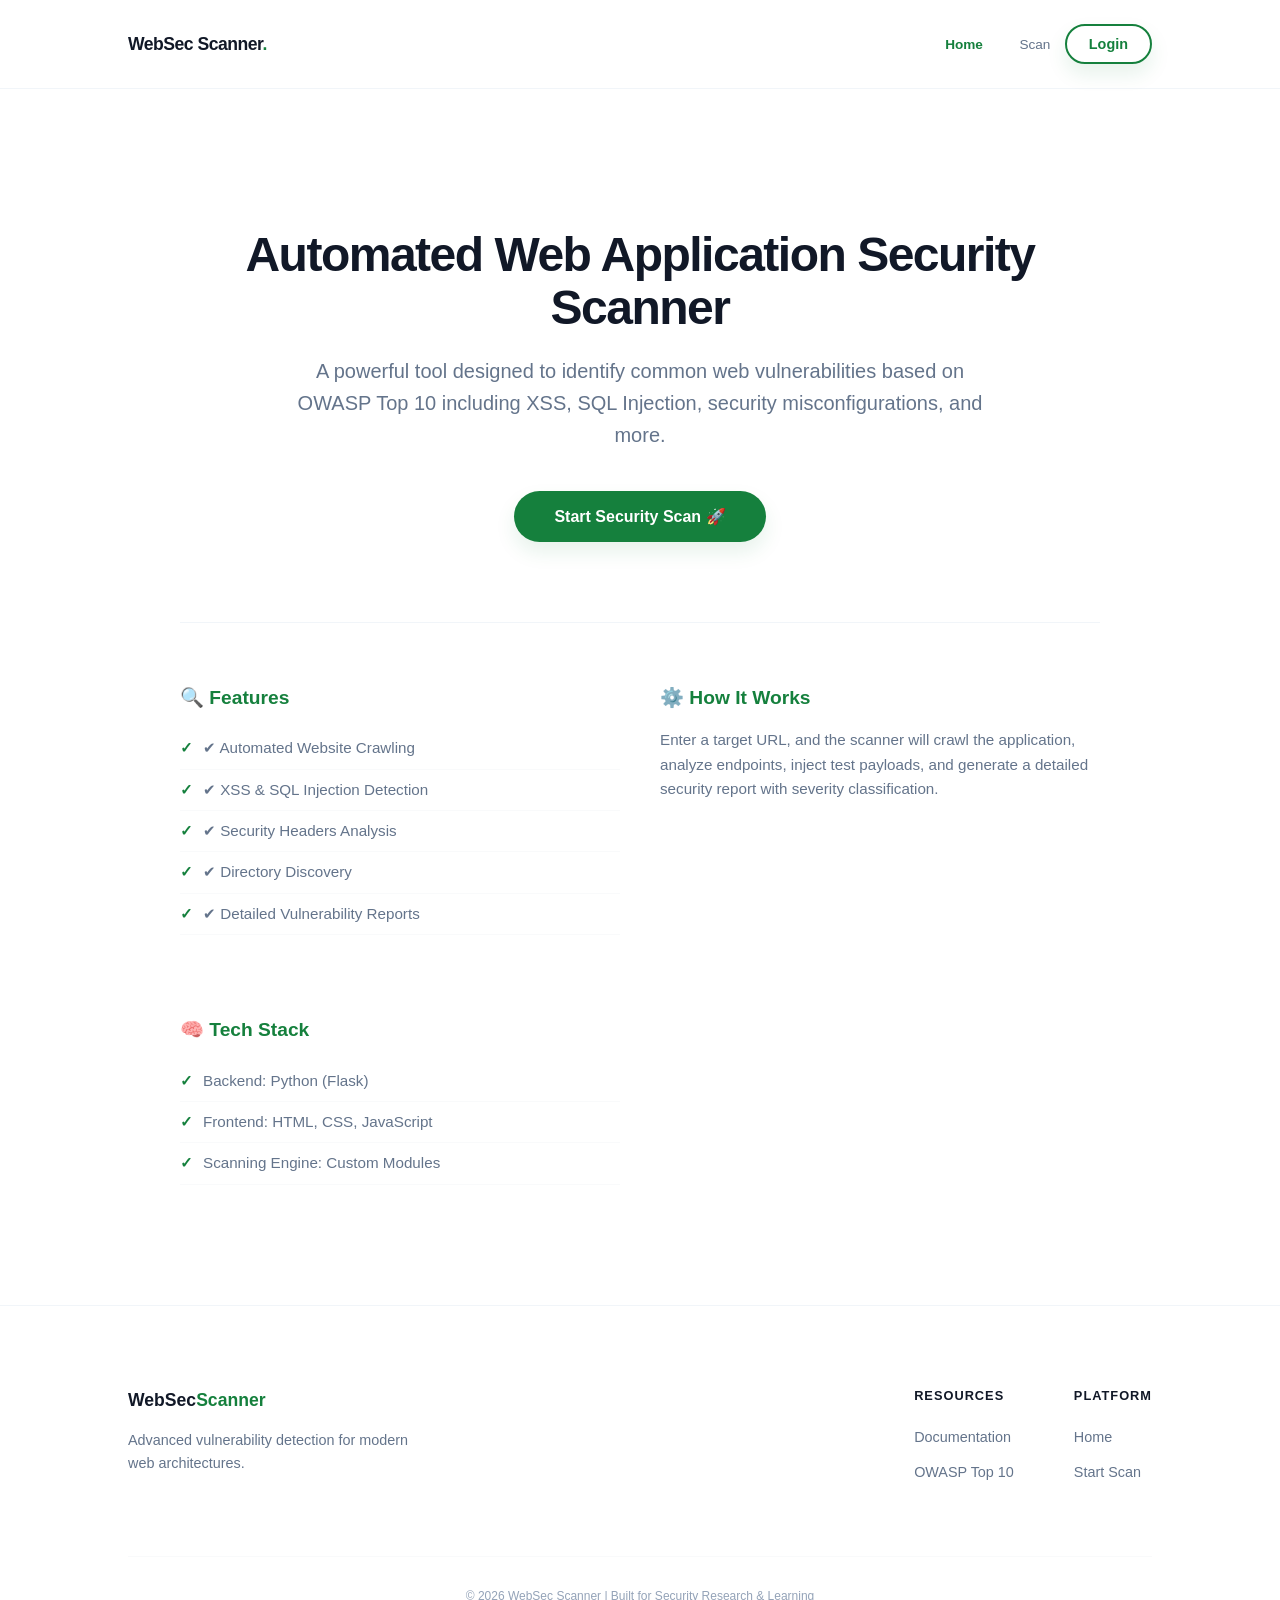
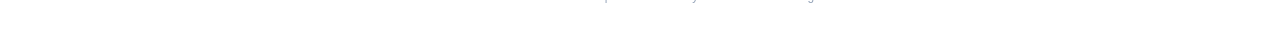
<file: frontend/index.html>
<!DOCTYPE html>
<html lang="en">

<head>
    <meta charset="UTF-8">
    <meta name="viewport" content="width=device-width, initial-scale=1.0">
    <title>Web Security Scanner</title>
    <link rel="stylesheet" href="../static/css/index.css">
    <script src="../static/js/index.js" defer></script>
    <link rel="stylesheet" href="../static/css/global.css">
    <script src="../static/js/theme.js"></script>
    
</head>

<body>

    <!-- NAVBAR -->
    <div class="navbar">
        <h1>WebSec Scanner</h1>
        <div>
            <!-- <span id="userDisplay" style="margin-right: 15px; font-weight: bold;"></span> -->
            <span id="userDisplay" class="user-profile"></span>
            <a href="index.html">Home</a>
            <a href="/frontend/scan.html">Scan</a>
            <!-- <button onclick="logout()" class="logout-btn">Logout</button> -->
             <!-- <button id="nav-logout-action" onclick="login()">Login</button>
            <button id="nav-logout-action" onclick="logout()">Logout</button> -->
            <button id="loginBtn" class="nav-btn login-btn" onclick="goToLogin()">Login</button>
            <button id="logoutBtn" class="nav-btn logout-btn" onclick="logout()">Logout</button>
        </div>
    </div>

    <div class="container">

        <!-- HERO SECTION -->
        <div class="card">
            <h2>Automated Web Application Security Scanner</h2>
            <p>
                A powerful tool designed to identify common web vulnerabilities
                based on OWASP Top 10 including XSS, SQL Injection, security misconfigurations, and more.
            </p>

            <button onclick="goToScan()">Start Security Scan 🚀</button>
        </div>

        <!-- FEATURES -->
        <div class="card">
            <h3>🔍 Features</h3>
            <ul>
                <li>✔ Automated Website Crawling</li>
                <li>✔ XSS & SQL Injection Detection</li>
                <li>✔ Security Headers Analysis</li>
                <li>✔ Directory Discovery</li>
                <li>✔ Detailed Vulnerability Reports</li>
            </ul>
        </div>

        <!-- HOW IT WORKS -->
        <div class="card">
            <h3>⚙️ How It Works</h3>
            <p>
                Enter a target URL, and the scanner will crawl the application,
                analyze endpoints, inject test payloads, and generate a detailed
                security report with severity classification.
            </p>
        </div>

        <!-- TECH STACK -->
        <div class="card">
            <h3>🧠 Tech Stack</h3>
            <ul>
                <li>Backend: Python (Flask)</li>
                <li>Frontend: HTML, CSS, JavaScript</li>
                <li>Scanning Engine: Custom Modules</li>
            </ul>
        </div>

    </div>

    <!-- FOOTER -->
    <footer class="main-footer">
        <div class="footer-content">
            <div class="footer-brand">
                <h4>WebSec<span>Scanner</span></h4>
                <p>Advanced vulnerability detection for modern web architectures.</p>
            </div>

            <div class="footer-links">
                <div class="link-group">
                    <h5>Resources</h5>
                    <a href="#">Documentation</a>
                    <a href="#">OWASP Top 10</a>
                </div>
                <div class="link-group">
                    <h5>Platform</h5>
                    <a href="index.html">Home</a>
                    <a href="scan.html">Start Scan</a>
                </div>
            </div>
        </div>

        <div class="footer-bottom">
            <p>© 2026 WebSec Scanner | Built for Security Research & Learning</p>
        </div>
    </footer>

</body>
</html>
</file>
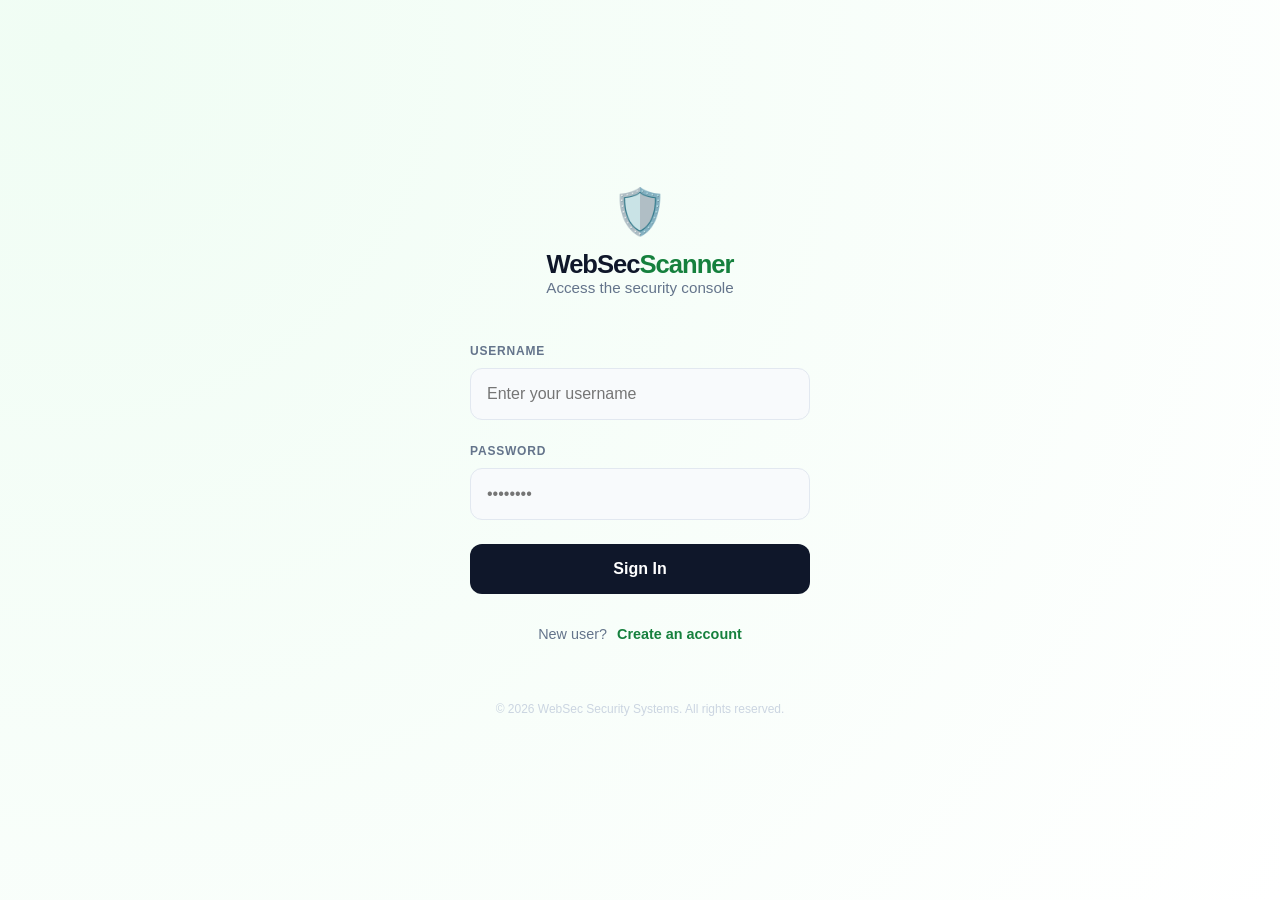
<file: frontend/history.html>
<!DOCTYPE html>
<html lang="en">

<head>
    <meta charset="UTF-8">
    <title>Scan History | WebSec Scanner</title>
    <link rel="stylesheet" href="../static/css/dashboard.css">
    <link rel="stylesheet" href="../static/css/history.css">
    <link rel="stylesheet" href="../static/css/global.css">
    
</head>

<body>

    <header class="main-header">
        <nav class="navbar">
            <div class="nav-left">
                <h1>WebSec<span>Scanner</span></h1>
                <span class="report-tag">Audit History</span>
            </div>
            <div class="nav-right">
                <a href="index.html" class="btn-outline">Home</a>
                <a href="scan.html" class="btn-outline">New Scan</a>
                <a href="dashboard.html" class="btn-outline">Dashboard</a>
            </div>
        </nav>
    </header>

    <div class="container">
        <div class="report-header">
            <h2>Past Security Assessments</h2>
            <p>Review and manage previous vulnerability reports</p>
        </div>

        <div class="history-list">
            <table class="vuln-table">
                <thead>
                    <tr>
                        <th>Date & Time</th>
                        <th>Target URL</th>
                        <th>Risk Profile</th>
                        <th>Findings</th>
                        <th>Action</th>
                    </tr>
                </thead>
                <tbody id="history-items">
                </tbody>
            </table>

            <div id="no-data" style="display:none; text-align:center; padding: 50px; color: #64748b;">
                <p>No previous scan reports found.</p>
            </div>
        </div>
    </div>

    <script>
        const API_BASE = "http://127.0.0.1:5000";

        document.addEventListener("DOMContentLoaded", () => {
            const historyContainer = document.getElementById("history-items");
            const noData = document.getElementById("no-data");

            const token = localStorage.getItem("token");

            if (!token) {
                window.location.href = "login.html";
                return;
            }

            fetch(`${API_BASE}/my-scans`, {
                headers: {
                    "Authorization": token
                }
            })
                .then(res => res.json())
                .then(history => {

                    if (!history.length) {
                        noData.style.display = "block";
                        return;
                    }

                    history.forEach((scan, index) => {

                        let total = scan.results.length;
                        let critical = scan.results.filter(v => v.severity === "Critical").length;
                        let medium = scan.results.filter(v => v.severity === "Medium").length;

                        let row = `
                <tr>
                    <td><strong>${scan.date}</strong></td>
                    <td><code>${scan.target}</code></td>
                    <td>
                        <div class="risk-bar-mini">
                            <span class="r-crit" style="width:${total ? (critical / total) * 100 : 0}%"></span>
                            <span class="r-med" style="width:${total ? (medium / total) * 100 : 0}%"></span>
                        </div>
                    </td>
                    <td>${total} Vulns</td>
                    <td>
                        <button class="view-btn" onclick='viewReport(${JSON.stringify(scan)})'>View</button>
                    </td>
                </tr>
            `;

                        historyContainer.innerHTML += row;
                    });

                })
                .catch(err => console.error(err));
        });


        // =========================
        // 🔍 VIEW REPORT
        // =========================
        function viewReport(scan) {
            localStorage.setItem("selectedScan", JSON.stringify(scan));
            window.location.href = "dashboard.html";
        }
    </script>
<script src="../static/js/theme.js"></script>
</body>

</html>
</file>
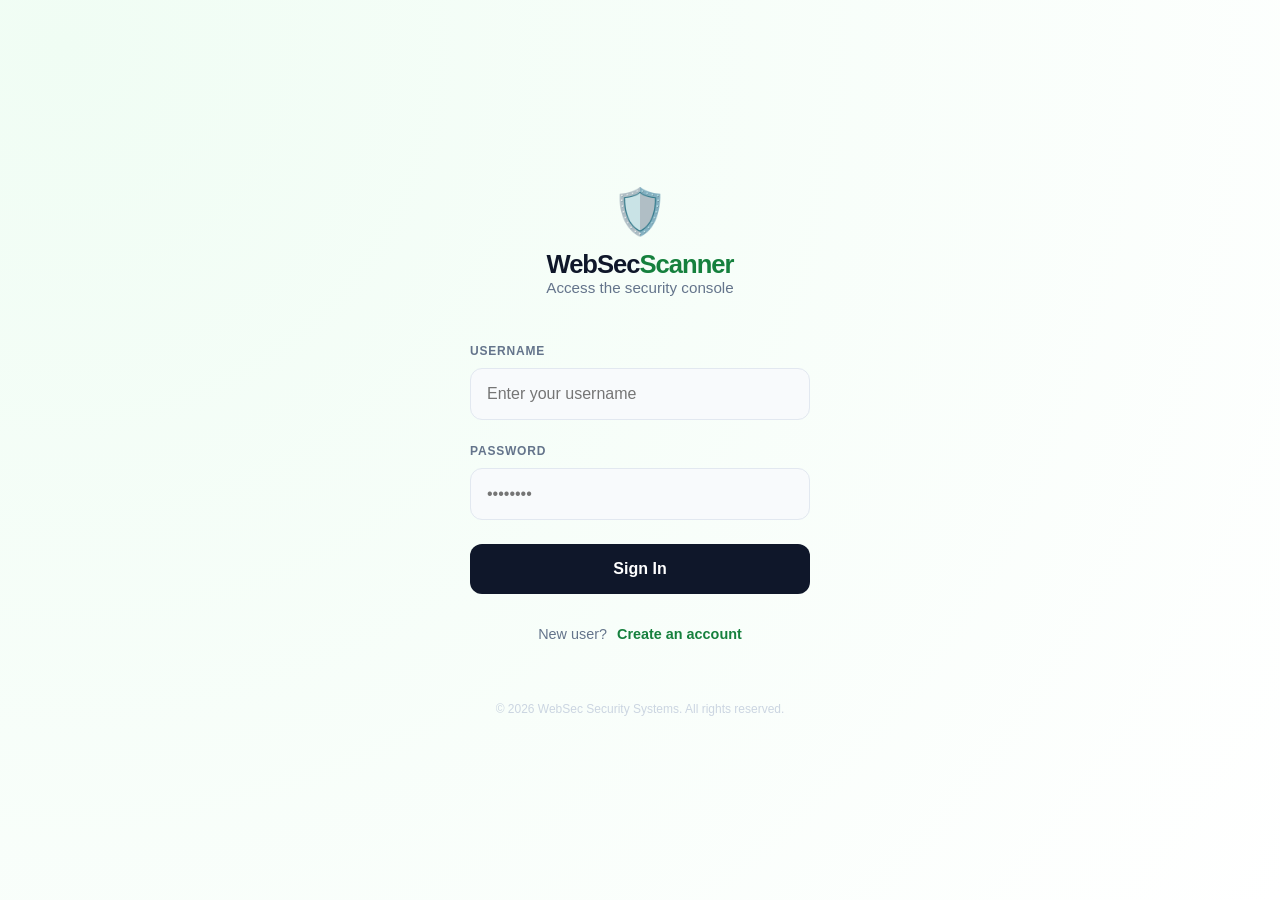
<file: frontend/login.html>
<!-- <!DOCTYPE html>
<html lang="en">
<head>
    <meta charset="UTF-8">
    <meta name="viewport" content="width=device-width, initial-scale=1.0">
    <title>Login</title>
    <link rel="stylesheet" href="../static/css/login.css">
</head>
<body>
    <input type="text" id="username" placeholder="Username">
<input type="password" id="password" placeholder="Password">
<button onclick="login()">Login</button>

<script>
function login() {
    fetch("http://127.0.0.1:5000/login", {
        method: "POST",
        headers: {"Content-Type": "application/json"},
        body: JSON.stringify({
            username: document.getElementById("username").value,
            password: document.getElementById("password").value
        })
    })
    .then(res => res.json())
    .then(data => {
        localStorage.setItem("token", data.token);
        window.location.href = "scan.html";
    });
}
</script>
</body>
</html> -->

<!DOCTYPE html>
<html lang="en">

<head>
    <meta charset="UTF-8">
    <meta name="viewport" content="width=device-width, initial-scale=1.0">
    <title>Login | WebSec Scanner</title>
    <link rel="stylesheet" href="../static/css/login.css">
    <link rel="stylesheet" href="../static/css/global.css">

</head>

<body>

    <div class="login-container">
        <div class="login-header">
            <div class="logo-shield">🛡️</div>
            <h1>WebSec<span>Scanner</span></h1>
            <p>Access the security console</p>
        </div>

        <div class="form-group">
            <label>Username</label>
            <input type="text" id="username" placeholder="Enter your username">
        </div>

        <div class="form-group">
            <label>Password</label>
            <input type="password" id="password" placeholder="••••••••">
        </div>

        <button class="login-btn" onclick="login()">Sign In</button>

        <div class="auth-toggle">
            New user? <a href="signup.html">Create an account</a>
        </div>

        <p class="footer-note">© 2026 WebSec Security Systems. All rights reserved.</p>
    </div>

    <script>
        function login() {
            const user = document.getElementById("username").value;
            const pass = document.getElementById("password").value;

            if (!user || !pass) {
                alert("Please enter credentials");
                return;
            }

            fetch("http://127.0.0.1:5000/login", {
                method: "POST",
                headers: { "Content-Type": "application/json" },
                body: JSON.stringify({ username: user, password: pass })
            })
                .then(res => res.json())
                .then(data => {
                    if (data.token) {
                        localStorage.setItem("token", data.token);
                        window.location.href = "index.html";
                    } else {
                        alert("Invalid Credentials");
                    }
                })
                .catch(err => console.error("Login Error:", err));
        }
    </script>
    <script src="../static/js/theme.js"></script>
</body>

</html>
</file>
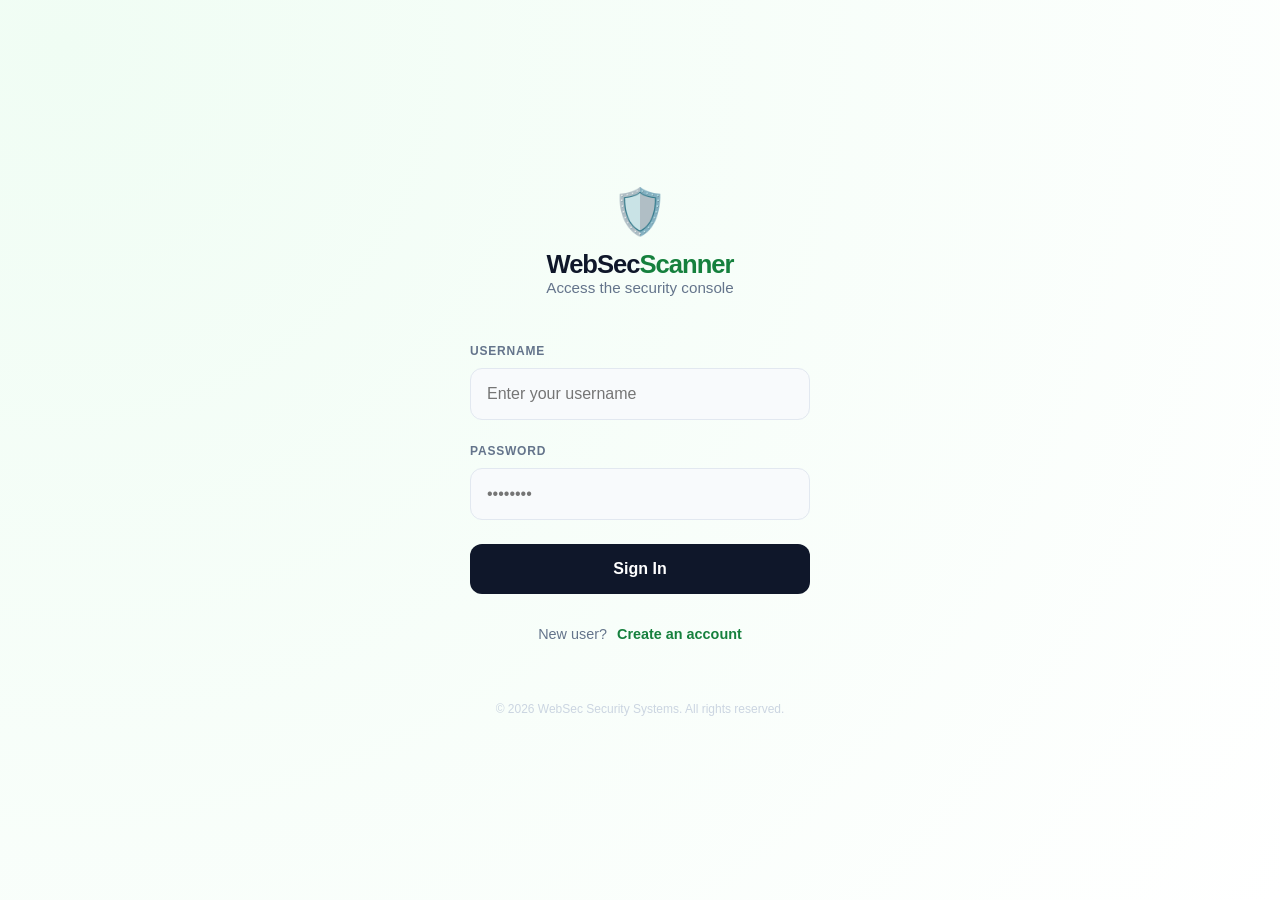
<file: frontend/scan.html>
<!DOCTYPE html>
<html>

<head>
    <title>Start Scan</title>
    <link rel="stylesheet" href="../static/css/scan.css">
    <script src="../static/js/Scan.js"></script>
    <link rel="stylesheet" href="../static/css/global.css">

</head>

<body>


    <header class="main-header">
        <nav class="navbar">
            <div class="nav-left">
                <div class="logo-icon"></div>
                <h1>WebSec<span>Scanner</span></h1>
                <div class="live-status">
                    <span class="dot"></span> System Ready
                </div>
            </div>

            <div class="nav-links">
                <a href="index.html" class="active">Home</a>
                <a href="dashboard.html" class="active">Dashboard</a>
                <a href="history.html" class="active">History</a>

            </div>
        </nav>
    </header>

    <div class="container">
        <div class="card">
            <h2>Target Configuration</h2>

            <div class="search-wrapper">
                <span class="protocol-badge">HTTPS</span>
                <input type="text" id="url" placeholder="example.com/api/v1">
                <button class="primary-btn" onclick="startScan()">Launch Scan</button>
            </div>
            <!-- 
            <div class="advanced-grid">
                <div class="option-group">
                    <h4><i class="icon">🕸️</i> Crawler Settings</h4>
                    <label><input type="checkbox" checked> Enable Spider (Crawl)</label>
                    <label><input type="checkbox"> AJAX Spider (Modern Apps)</label>
                    <label><input type="checkbox"> Recurse Subdirectories</label>
                </div>

                <div class="option-group">
                    <h4><i class="icon">🛡️</i> Scan Policy</h4>
                    <select id="policy">
                        <option value="default">Default Policy</option>
                        <option value="light">Passive Only (Fast)</option>
                        <option value="aggressive">Aggressive (High Traffic)</option>
                        <option value="owasp">OWASP Top 10 Focus</option>
                    </select>
                </div>

                <div class="option-group">
                    <h4><i class="icon">⚙️</i> Strength</h4>
                    <div class="radio-pill-group">
                        <label class="pill"><input type="radio" name="strength" value="low"> Low</label>
                        <label class="pill"><input type="radio" name="strength" value="med" checked> Medium</label>
                        <label class="pill"><input type="radio" name="strength" value="high"> Insane</label>
                    </div>
                </div>
            </div> -->
        </div>

        <div class="card" id="progressCard" style="display:none;">
            <div class="scan-header">
                <h3>Analyzing Target...</h3>
                <span class="status-badge" id="status">Active</span>
            </div>

            <div class="progress-container">
                <div class="progress-info">
                    <span id="progress-percent">0%</span>
                    <span id="current-task">Initializing Engine...</span>
                </div>
                <div class="progress-bar">
                    <div class="progress" id="progress"></div>
                </div>
            </div>

            <div class="log-box" id="logs"></div>
        </div>
    </div>
    <!-- <script>
        window.onload = function () {

            const lastScan = JSON.parse(localStorage.getItem("lastScanProgress"));
            const scanData = JSON.parse(localStorage.getItem("scanData"));

            if (scanData && scanData.vulnerabilities.length > 0) {
                // Show completed state
                document.getElementById("progressCard").style.display = "block";

                document.getElementById("progress").style.width = "100%";
                document.getElementById("progress-percent").innerText = "100%";
                document.getElementById("current-task").innerText = "Last scan completed";

                document.getElementById("logs").innerHTML =
                    "✅ Previous scan completed. View results in Dashboard.<br>";
            }

            else if (lastScan) {
                // Restore partial scan
                document.getElementById("progressCard").style.display = "block";

                document.getElementById("progress").style.width = lastScan.progress + "%";
                document.getElementById("progress-percent").innerText = lastScan.progress + "%";
                document.getElementById("current-task").innerText = lastScan.log;

                document.getElementById("logs").innerHTML =
                    "⚠️ Previous scan interrupted.<br>";
            }
        };
    </script>
    <script>
        function startScan() {
            let url = document.getElementById("url").value;

            // FIX URL
            if (!url.startsWith("http")) {
                url = "http://" + url;
            }

            let progressBar = document.getElementById("progress");
            let logs = document.getElementById("logs");
            let percentText = document.getElementById("progress-percent");
            let currentTask = document.getElementById("current-task");

            document.getElementById("progressCard").style.display = "block";
            logs.innerHTML = "";

            console.log("Starting scan for:", url);

            const user_id = localStorage.getItem("user_id") || 1; // TEMP (until login done)

            const eventSource = new EventSource(
                `http://127.0.0.1:5000/scan-stream?url=${encodeURIComponent(url)}&user_id=${user_id}`
            );

            eventSource.onopen = () => {
                console.log("✅ SSE Connected");
            };

            eventSource.onmessage = function (event) {
                console.log("DATA RECEIVED:", event.data);

                let data = JSON.parse(event.data);

                // Update progress bar
                progressBar.style.width = data.progress + "%";
                percentText.innerText = data.progress + "%";

                // Update current task
                currentTask.innerText = data.log;

                // Add logs
                logs.innerHTML += "➤ " + data.log + "<br>";
                logs.scrollTop = logs.scrollHeight;

                // When scan completes
                if (data.done) {

                    const scanResult = {
                        target: data.target,
                        vulnerabilities: data.results
                    };

                    // ✅ Save latest scan (for dashboard)
                    localStorage.setItem("scanData", JSON.stringify(scanResult));

                    // ===== SAVE HISTORY =====
                    let history = JSON.parse(localStorage.getItem("scanHistory")) || [];

                    const now = new Date();

                    const summary = {
                        target: data.target,
                        vulnerabilities: data.results,
                        total: data.results.length,
                        critical: data.results.filter(v => v.severity === "Critical").length,
                        high: data.results.filter(v => v.severity === "High").length,
                        medium: data.results.filter(v => v.severity === "Medium").length,
                        date: now.toLocaleDateString(),
                        time: now.toLocaleTimeString()
                    };

                    history.push(summary);
                    localStorage.setItem("scanHistory", JSON.stringify(history));

                    console.log("✅ Data saved:", scanResult);

                    eventSource.close();

                    setTimeout(() => {
                        window.location.href = "dashboard.html";
                    }, 1500);
                }
            };

            eventSource.onerror = function (err) {
                console.error("❌ SSE ERROR:", err);
                logs.innerHTML += "❌ Connection failed. Check backend.<br>";
                eventSource.close();
            };
            localStorage.setItem("lastScanProgress", JSON.stringify({
                progress: data.progress,
                log: data.log
            }));
            const token = localStorage.getItem("token");

            if (!token) {
                window.location.href = "login.html";
            }
        }
    </script> -->
    <script src="../static/js/theme.js"></script>
</body>

</html>
</file>
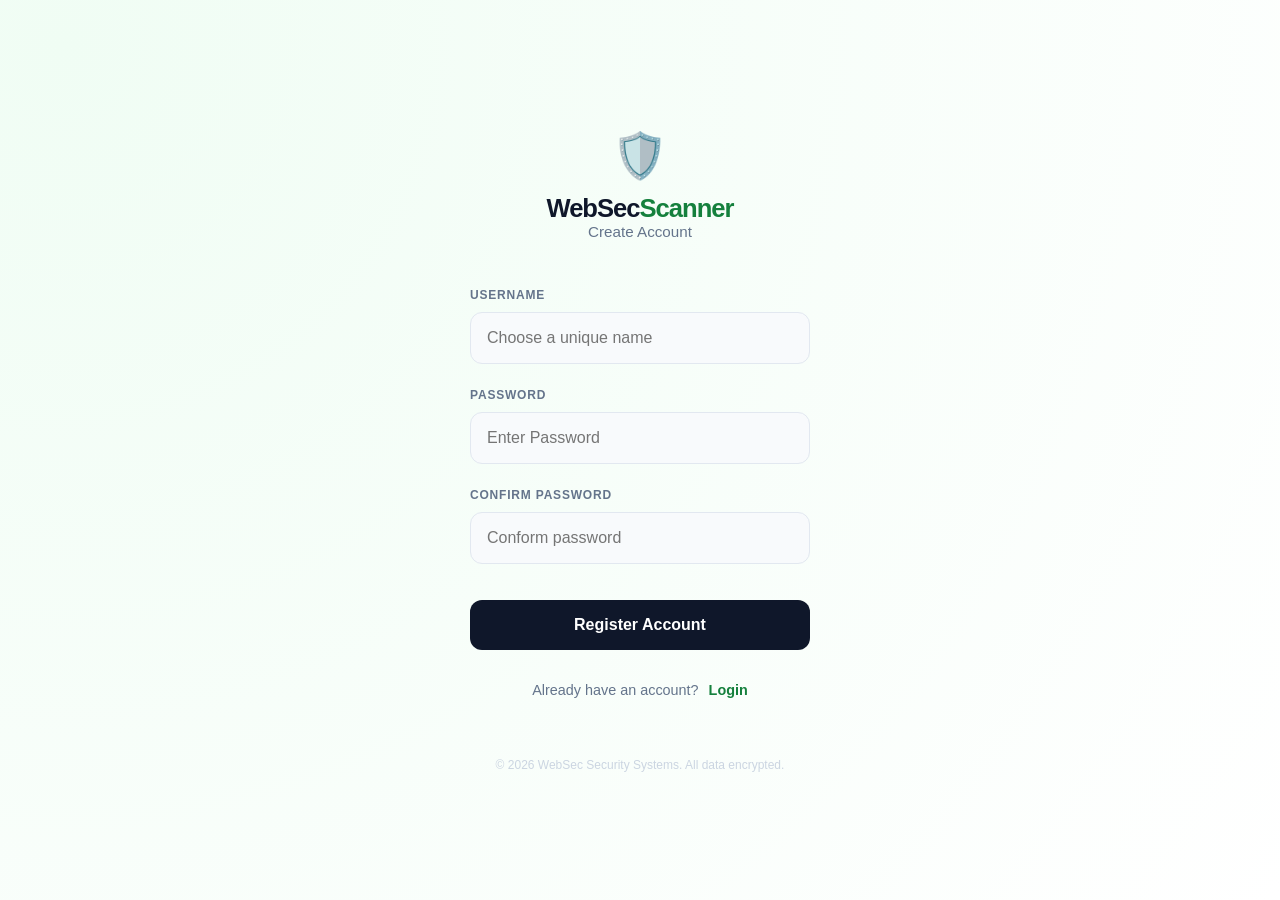
<file: frontend/signup.html>
<!-- <!DOCTYPE html>
<html lang="en">
<head>
    <meta charset="UTF-8">
    <meta name="viewport" content="width=device-width, initial-scale=1.0">
    <title>Signup</title>
</head>
<body>
    <input type="text" id="username">
<input type="password" id="password">
<button onclick="signup()">Signup</button>

<script>
function signup() {
    fetch("http://127.0.0.1:5000/signup", {
        method: "POST",
        headers: {"Content-Type": "application/json"},
        body: JSON.stringify({
            username: document.getElementById("username").value,
            password: document.getElementById("password").value
        })
    })
    .then(res => res.json())
    .then(() => alert("User created!"));
}
</script>
</body>
</html> -->

<!DOCTYPE html>
<html lang="en">

<head>
    <meta charset="UTF-8">
    <meta name="viewport" content="width=device-width, initial-scale=1.0">
    <title>Create Account | WebSec Scanner</title>
    <link rel="stylesheet" href="../static/css/login.css">
    <link rel="stylesheet" href="../static/css/global.css">

</head>

<body>

    <div class="login-container">
        <div class="login-header">
            <div class="logo-shield">🛡️</div>
            <h1>WebSec<span>Scanner</span></h1>
            <p>Create Account</p>
        </div>

        <div class="form-group">
            <label>Username</label>
            <input type="text" id="username" placeholder="Choose a unique name">
        </div>

        <div class="form-group">
            <label>Password</label>
            <input type="password" id="password" placeholder="Enter Password">
        </div>

        <div class="form-group">
            <label>Confirm Password</label>
            <input type="password" id="confirm_password" placeholder="Conform password">
        </div>

        <div class="action-area">
            <button class="login-btn" onclick="signup()">Register Account</button>
        </div>

        <div class="auth-toggle">
            Already have an account? <a href="login.html">Login</a>
        </div>

        <p class="footer-note">© 2026 WebSec Security Systems. All data encrypted.</p>
    </div>

    <script>
        function signup() {
            const username = document.getElementById("username").value;
            const password = document.getElementById("password").value;
            const confirmPassword = document.getElementById("confirm_password").value;

            // 1. Check for empty fields
            if (!username || !password || !confirmPassword) {
                alert("Please fill in all security fields.");
                return;
            }

            // 2. Validate Password Match (Crucial for UX)
            if (password !== confirmPassword) {
                alert("Passwords do not match. Please verify both entries.");
                return;
            }

            // 3. Send to Backend
            fetch("http://127.0.0.1:5000/signup", {
                method: "POST",
                headers: { "Content-Type": "application/json" },
                body: JSON.stringify({
                    username: username,
                    password: password
                })
            })
                .then(res => res.json())
                .then(data => {
                    alert("Account successfully created!");
                    window.location.href = "login.html";
                })
                .catch(err => {
                    console.error("Signup error:", err);
                    alert("Connection error. Is the Flask server running?");
                });
        }
    </script>
    <script src="../static/js/theme.js"></script>
</body>

</html>
</file>
<file: static/css/index.css>
/* 1. BRANDING VARIABLES */
:root {
    --bg-white: #ffffff;
    --mint-bg: #f8fafc;        /* Very light slate-green hint */
    --green-pro: #15803d;      /* Deep Professional Green */
    --green-light: #f0fdf4;    /* Soft Mint for backgrounds */
    --text-dark: #111827;      /* High contrast slate */
    --text-slate: #64748b;     /* Muted secondary text */
    --border: #f1f5f9;
}

/* 2. CORE RESET */
* {
    margin: 0;
    padding: 0;
    box-sizing: border-box;
    font-family: 'Inter', -apple-system, sans-serif;
}

body {
    background-color: var(--bg-white);
    color: var(--text-dark);
    line-height: 1.6;
}

/* 3. PREMIUM MINIMALIST HEADER */
.navbar {
    display: flex;
    justify-content: space-between;
    align-items: center;
    padding: 1.5rem 10%;
    background: rgba(255, 255, 255, 0.9);
    backdrop-filter: blur(10px);
    border-bottom: 1px solid var(--border);
    position: sticky;
    top: 0;
    z-index: 1000;
}

.navbar h1 {
    font-size: 1.1rem;
    font-weight: 800;
    letter-spacing: -0.5px;
    color: var(--text-dark);
}

.navbar h1::after {
    content: ".";
    color: var(--green-pro);
}

.navbar a {
    text-decoration: none;
    color: var(--text-slate);
    font-size: 0.85rem;
    font-weight: 500;
    margin-left: 2rem;
    transition: color 0.3s;
}

.navbar a:hover {
    color: var(--green-pro);
}

.user-profile {
    margin-right: 15px;
    font-weight: bold;
    cursor: pointer;
    color: var(--green-pro);
    transition: 0.2s;
}

.user-profile:hover {
    text-decoration: underline;
    opacity: 0.8;
}

/* 4. CONTAINER & SECTIONING (The "No-Box" Look) */
.container {
    max-width: 1000px;
    margin: 60px auto;
    padding: 0 40px;
    display: grid;
    grid-template-columns: repeat(2, 1fr);
    gap: 40px;
}

/* HERO SECTION - Large and Unbounded */
.container > .card:first-child {
    grid-column: 1 / -1;
    text-align: center;
    padding: 80px 0;
    border-bottom: 1px solid var(--border);
}

.container > .card:first-child h2 {
    font-size: 3rem;
    font-weight: 800;
    letter-spacing: -1.5px;
    line-height: 1.1;
    margin-bottom: 20px;
}

.container > .card:first-child p {
    font-size: 1.25rem;
    color: var(--text-slate);
    max-width: 700px;
    margin: 0 auto 40px;
}

/* INTERNAL CARDS - Clean & Spaced */
.card {
    background: transparent;
    padding: 20px 0;
}

.card h3 {
    font-size: 1.2rem;
    color: var(--green-pro);
    margin-bottom: 15px;
    display: flex;
    align-items: center;
    gap: 10px;
}

.card p, .card li {
    font-size: 0.95rem;
    color: var(--text-slate);
}

/* 5. LIST STYLING */
ul { list-style: none; }
ul li {
    padding: 8px 0;
    display: flex;
    align-items: center;
    gap: 10px;
    border-bottom: 1px solid #f9fafb;
}

ul li::before {
    content: "✓";
    color: var(--green-pro);
    font-weight: bold;
}

/* 6. PILL BUTTON */
button {
    background: var(--green-pro);
    color: white;
    padding: 16px 40px;
    border: none;
    border-radius: 50px;
    font-size: 1rem;
    font-weight: 600;
    cursor: pointer;
    transition: all 0.3s cubic-bezier(0.175, 0.885, 0.32, 1.275);
    box-shadow: 0 10px 20px rgba(21, 128, 61, 0.1);
}

button:hover {
    transform: translateY(-3px);
    background: #166534;
    box-shadow: 0 15px 30px rgba(21, 128, 61, 0.2);
}

/* =========================
   🔐 NAVBAR BUTTON BASE
========================= */
.nav-btn {
    padding: 10px 22px;
    border-radius: 30px;
    font-size: 0.9rem;
    font-weight: 600;
    cursor: pointer;
    border: none;
    transition: all 0.25s ease;
    margin-left: 10px;
}

/* =========================
   🔵 LOGIN BUTTON (OUTLINE STYLE)
========================= */
.login-btn {
    background: transparent;
    color: var(--green-pro);
    border: 2px solid var(--green-pro);
}

.login-btn:hover {
    background: var(--green-pro);
    color: white;
    transform: translateY(-2px);
    box-shadow: 0 8px 20px rgba(21, 128, 61, 0.15);
}


/* =========================
   🔴 LOGOUT BUTTON (DANGER STYLE)
========================= */
.logout-btn {
    /* background: linear-gradient(135deg, #ef4444, #dc2626); */
    background: transparent;
    color: rgb(20, 30, 224);
    box-shadow: 0 6px 15px rgba(25, 238, 14, 0.2);
}

.logout-btn:hover {
    transform: translateY(-2px);
    background: linear-gradient(135deg, #26dc63, #1fbadd);
    box-shadow: 0 10px 25px rgba(220, 38, 38, 0.3);
}

/* --- UNIQUE LOGOUT BUTTON STYLE --- */
#nav-logout-action {
    /* 1. Resetting all global button styles */
    background: #bbd0e6;       /* Light Slate Gray */
    color: #475569;            /* Muted Slate Text */
    border: 1px solid #e2e8f0;
    box-shadow: none;          /* Removes the green shadow */
    
    /* 2. Refined Sizing */
    padding: 6px 14px;
    font-size: 0.8rem;
    font-weight: 600;
    border-radius: 6px;        /* Modern squircle instead of pill */
    
    /* 3. Positioning & Transition */
    margin-left: 20px;
    cursor: pointer;
    transition: all 0.2s ease;
    display: inline-flex;
    align-items: center;
    text-transform: none;      /* Ensures it doesn't go all CAPS */
}

#nav-logout-action:hover {
    /* 4. Subtle "Destructive" Feedback */
    background: #f1fff3;       /* Very soft red */
    color: #1de1e1;            /* Professional Rose/Red */
    border-color: #cafeee;
    
    /* 5. Stability */
    transform: none;           /* No jumping or floating up */
    box-shadow: 0 2px 4px rgba(0, 0, 0, 0.05);
}

#nav-logout-action:active {
    background: #ffe4e6;
    transform: scale(0.96);    /* Slight press-down effect */
}

/* --- FOOTER STYLING --- */
.main-footer {
    margin-top: 100px;
    padding: 80px 10% 40px;
    background-color: var(--bg-white);
    border-top: 1px solid var(--border);
}

.footer-content {
    display: flex;
    justify-content: space-between;
    align-items: flex-start;
    margin-bottom: 60px;
    gap: 40px;
}

.footer-brand h4 {
    font-size: 1.1rem;
    font-weight: 800;
    margin-bottom: 15px;
}

.footer-brand h4 span {
    color: var(--green-pro);
}

.footer-brand p {
    color: var(--text-slate);
    font-size: 0.9rem;
    max-width: 300px;
}

.footer-links {
    display: flex;
    gap: 60px;
}

.link-group h5 {
    font-size: 0.8rem;
    text-transform: uppercase;
    letter-spacing: 1px;
    color: var(--text-dark);
    margin-bottom: 20px;
}

.link-group a {
    display: block;
    text-decoration: none;
    color: var(--text-slate);
    font-size: 0.9rem;
    margin-bottom: 12px;
    transition: color 0.2s;
}

.link-group a:hover {
    color: var(--green-pro);
}

.footer-bottom {
    padding-top: 30px;
    border-top: 1px solid #f9fafb;
    text-align: center;
}

.footer-bottom p {
    color: #94a3b8;
    font-size: 0.75rem;
}

/* Responsive Footer */
@media (max-width: 768px) {
    .footer-content {
        flex-direction: column;
        text-align: center;
    }
    .footer-brand p {
        margin: 0 auto;
    }
    .footer-links {
        justify-content: center;
        width: 100%;
    }
}

/* 7. RESPONSIVE */
@media (max-width: 768px) {
    .container { grid-template-columns: 1fr; }
    .container > .card:first-child h2 { font-size: 2rem; }
}
</file>
<file: static/css/global.css>
/* .dark {
    background: #0f172a;
    color: #e2e8f0;
}

.dark .card {
    background: #1e293b;
} */
</file>
<file: static/css/dashboard.css>
:root {
    --bg-white: #ffffff;
    --text-main: #0f172a;
    --text-slate: #64748b;
    --green-pro: #15803d;
    --red-risk: #dc2626;
    --orange-risk: #ea580c;
    --yellow-risk: #ca8a04;
    --border-light: #e2e8f0;
}

* { margin: 0; padding: 0; box-sizing: border-box; font-family: 'Inter', sans-serif; }

body { background: var(--bg-white); color: var(--text-main); }

/* --- HEADER --- */
.main-header { padding: 1rem 10%; border-bottom: 1px solid var(--border-light); background: #fff; position: sticky; top: 0; }
.navbar { display: flex; justify-content: space-between; align-items: center; }
.nav-left h1 { font-size: 1.2rem; font-weight: 800; }
.nav-left h1 span { color: var(--green-pro); }
.report-tag { font-size: 0.7rem; background: #f1f5f9; padding: 4px 8px; border-radius: 4px; color: var(--text-slate); text-transform: uppercase; margin-left: 10px; }

/* --- BUTTONS --- */
.btn-primary { background: var(--text-main); color: #fff; padding: 10px 20px; border: none; border-radius: 6px; font-weight: 600; cursor: pointer; transition: 0.2s; }
.btn-primary:hover { background: var(--green-pro); }
.btn-outline { text-decoration: none; color: var(--text-slate); font-size: 0.9rem; margin-right: 20px; }

/* --- DASHBOARD CONTENT --- */
.container { max-width: 1000px; margin: 40px auto; padding: 0 20px; }
.report-header { margin-bottom: 40px; border-left: 4px solid var(--green-pro); padding-left: 20px; }
.report-header h2 { font-size: 1.8rem; letter-spacing: -1px; }
.report-header p { color: var(--text-slate); font-family: monospace; font-size: 0.9rem; }

/* --- STATS GRID --- */
.stats-grid { display: grid; grid-template-columns: repeat(4, 1fr); gap: 20px; margin-bottom: 50px; }
.stat-item { padding: 25px; border-radius: 12px; background: #f8fafc; border: 1px solid var(--border-light); }
.stat-item label { display: block; font-size: 0.75rem; font-weight: 700; text-transform: uppercase; color: var(--text-slate); margin-bottom: 10px; }
.stat-item span { font-size: 2rem; font-weight: 800; }

/* Severity Colors */
.stat-item.critical span { color: var(--red-risk); }
.stat-item.high span { color: var(--orange-risk); }
.stat-item.medium span { color: var(--yellow-risk); }

/* --- FINDINGS TABLE --- */
.findings-section h3 { margin-bottom: 20px; font-size: 1.2rem; }
.vuln-table { width: 100%; border-collapse: collapse; margin-top: 10px; }
.vuln-table th { text-align: left; padding: 15px; background: #f8fafc; font-size: 0.8rem; color: var(--text-slate); text-transform: uppercase; border-bottom: 2px solid var(--border-light); }
.vuln-table td { padding: 15px; border-bottom: 1px solid #f1f5f9; font-size: 0.9rem; }

.vuln-name { font-weight: 700; }
.vuln-url code { background: #f1f5f9; padding: 2px 6px; border-radius: 4px; font-size: 0.8rem; }

/* SEVERITY BADGES */
.badge { padding: 4px 10px; border-radius: 50px; font-size: 0.7rem; font-weight: 800; text-transform: uppercase; }
.badge.critical { background: #fee2e2; color: var(--red-risk); }
.badge.high { background: #ffedd5; color: var(--orange-risk); }
.badge.medium { background: #fef9c3; color: var(--yellow-risk); }

.status-open { color: var(--text-slate); font-style: italic; font-size: 0.8rem; }

.footer-minimal { text-align: center; padding: 40px; border-top: 1px solid var(--border-light); margin-top: 60px; color: var(--text-slate); font-size: 0.8rem; }
</file>
<file: static/css/history.css>
/* --- HISTORY SPECIFIC STYLES --- */
.history-list {
    background: #fff;
    border: 1px solid #e2e8f0;
    border-radius: 12px;
    overflow: hidden;
}

.risk-bar-mini {
    display: flex;
    width: 80px;
    height: 6px;
    background: #f1f5f9;
    border-radius: 10px;
    overflow: hidden;
}

.r-crit { background: #dc2626; }
.r-med { background: #ca8a04; }

.view-btn {
    background: #f1f5f9;
    color: #1e293b;
    border: 1px solid #e2e8f0;
    padding: 6px 15px;
    border-radius: 6px;
    font-size: 0.8rem;
    font-weight: 600;
    cursor: pointer;
    transition: 0.2s;
}

.view-btn:hover {
    background: var(--green-pro);
    color: white;
    border-color: var(--green-pro);
}

small { color: #94a3b8; }
code { font-size: 0.8rem; color: var(--green-pro); }
</file>
<file: static/css/login.css>
/* --- PREMIUM LIGHT THEME --- */
:root {
    --white: #ffffff;
    --green-pro: #15803d;
    --green-soft: #f0fdf4;
    --text-dark: #0f172a;
    --text-slate: #64748b;
    --border: #e2e8f0;
}

* {
    margin: 0;
    padding: 0;
    box-sizing: border-box;
    font-family: 'Inter', -apple-system, sans-serif;
}

body {
    background-color: var(--white);
    height: 100vh;
    display: flex;
    align-items: center;
    justify-content: center;
    background-image: radial-gradient(circle at 5% 5%, var(--green-soft), transparent);
}

.login-container {
    width: 100%;
    max-width: 420px; /* Slightly wider for professional feel */
    padding: 40px;
}

.login-header {
    text-align: center;
    margin-bottom: 48px; /* Increased space after header */
}

.logo-shield {
    font-size: 2.8rem;
    margin-bottom: 12px;
}

.login-header h1 {
    font-size: 1.6rem;
    font-weight: 800;
    letter-spacing: -1px;
    color: var(--text-dark);
}

.login-header h1 span { color: var(--green-pro); }

.login-header p {
    font-size: 0.95rem;
    color: var(--text-slate);
}

/* FORM GROUPS */
.form-group {
    margin-bottom: 24px; /* More space between input groups */
}

.form-group label {
    display: block;
    font-size: 0.75rem;
    font-weight: 700;
    text-transform: uppercase;
    color: var(--text-slate);
    margin-bottom: 10px;
    letter-spacing: 0.8px;
}

input {
    width: 100%;
    padding: 16px;
    background-color: #f8fafc;
    border: 1px solid var(--border);
    border-radius: 12px;
    font-size: 1rem;
    color: var(--text-dark);
    transition: all 0.25s ease;
    outline: none;
}

input:focus {
    border-color: var(--green-pro);
    background-color: #fff;
    box-shadow: 0 0 0 5px rgba(21, 128, 61, 0.06);
}

/* ACTION AREA */
.action-area {
    margin-top: 36px; /* Strategic space before the main button */
}

.login-btn {
    width: 100%;
    padding: 16px;
    background-color: var(--text-dark);
    color: white;
    border: none;
    border-radius: 12px;
    font-weight: 700;
    font-size: 1rem;
    cursor: pointer;
    transition: all 0.3s ease;
}

.login-btn:hover {
    background-color: var(--green-pro);
    transform: translateY(-2px);
    box-shadow: 0 12px 24px rgba(21, 128, 61, 0.15);
}

.auth-toggle {
    margin-top: 32px;
    text-align: center;
    font-size: 0.9rem;
    color: var(--text-slate);
}

.auth-toggle a {
    color: var(--green-pro);
    text-decoration: none;
    font-weight: 700;
    margin-left: 6px;
}

.footer-note {
    margin-top: 60px;
    text-align: center;
    font-size: 0.75rem;
    color: #cbd5e1;
}
</file>
<file: static/css/scan.css>
:root {
    --white: #ffffff;
    --mint-bg: #f0fdf4;
    --mint-border: #86efac;
    --green-pro: #15803d; /* Professional Forest Green */
    --gray-light: #f9fafb;
    --text-dark: #111827;
    --text-slate: #4b5563;
}

body {
    background-color: var(--white);
    color: var(--text-dark);
    font-family: 'Inter', sans-serif;
}
/* --- HEADER & NAVIGATION --- */
.main-header {
    background: rgba(255, 255, 255, 0.9);
    backdrop-filter: blur(12px);
    border-bottom: 1px solid #edf2f7;
    position: sticky;
    top: 0;
    z-index: 1000;
}

.navbar {
    max-width: 1200px;
    margin: 0 auto;
    padding: 0.75rem 2rem;
    display: flex;
    justify-content: space-between;
    align-items: center;
}

/* Logo Styling */
.nav-left {
    display: flex;
    align-items: center;
    gap: 12px;
}

.logo-icon {
    width: 32px;
    height: 32px;
    background: var(--green-pro);
    border-radius: 8px;
    position: relative;
}

/* Creating a simple 'shield' icon using CSS */
.logo-icon::after {
    content: "🛡️";
    position: absolute;
    top: 50%;
    left: 50%;
    transform: translate(-50%, -50%);
    font-size: 1.2rem;
}

.nav-left h1 {
    font-size: 1.1rem;
    font-weight: 700;
    color: #1a202c;
    letter-spacing: -0.5px;
}

.nav-left h1 span {
    color: var(--green-pro); /* The 'Scanner' part in green */
}

/* Live Status Indicator */
.live-status {
    margin-left: 20px;
    padding: 4px 12px;
    background: #f0fdf4;
    border: 1px solid #dcfce7;
    border-radius: 20px;
    font-size: 0.75rem;
    font-weight: 600;
    color: #166534;
    display: flex;
    align-items: center;
    gap: 6px;
}

.dot {
    width: 6px;
    height: 6px;
    background: #22c55e;
    border-radius: 50%;
    box-shadow: 0 0 8px #22c55e;
}

/* Nav Links */
.nav-links {
    display: flex;
    align-items: center;
    gap: 24px;
}

.nav-links a {
    text-decoration: none;
    font-size: 0.85rem;
    font-weight: 500;
    color: #64748b;
    transition: 0.2s;
}

.nav-links a:hover, .nav-links a.active {
    color: var(--green-pro);
}

.icon-link {
    font-size: 1.1rem !important;
    opacity: 0.7;
}

.icon-link:hover {
    opacity: 1;
}
.container {
    max-width: 900px;
    margin: 50px auto;
    padding: 0 20px;
}

.card {
    padding: 40px 0;
    border-bottom: 1px solid #f3f4f6;
}

h2 { font-size: 1.8rem; margin-bottom: 30px; letter-spacing: -0.5px; }

/* --- THE SEARCH BAR (COMMAND CENTER) --- */
.search-wrapper {
    display: flex;
    align-items: center;
    background: var(--gray-light);
    border: 1px solid #e5e7eb;
    border-radius: 12px;
    padding: 8px;
    transition: 0.3s;
    margin-bottom: 40px;
}

.search-wrapper:focus-within {
    border-color: var(--green-pro);
    box-shadow: 0 0 0 4px rgba(21, 128, 61, 0.1);
}

.protocol-badge {
    padding: 8px 15px;
    background: #e5e7eb;
    border-radius: 8px;
    font-size: 0.75rem;
    font-weight: 700;
    color: var(--text-slate);
    margin-right: 15px;
}

input[type="text"] {
    flex: 1;
    border: none;
    background: transparent;
    font-size: 1.1rem;
    font-weight: 500;
    outline: none;
    color: var(--text-dark);
}

.primary-btn {
    background: var(--green-pro);
    color: white;
    padding: 12px 25px;
    border: none;
    border-radius: 8px;
    font-weight: 600;
    cursor: pointer;
    transition: 0.2s;
}

.primary-btn:hover { background: #166534; transform: scale(1.02); }

/* --- ADVANCED OPTIONS GRID --- */
.advanced-grid {
    display: grid;
    grid-template-columns: repeat(auto-fit, minmax(200px, 1fr));
    gap: 30px;
}

.option-group h4 {
    font-size: 0.85rem;
    text-transform: uppercase;
    color: var(--text-slate);
    margin-bottom: 15px;
    display: flex;
    align-items: center;
    gap: 8px;
}

.option-group label {
    display: block;
    font-size: 0.9rem;
    margin-bottom: 10px;
    cursor: pointer;
    color: var(--text-dark);
}

select {
    width: 100%;
    padding: 10px;
    border-radius: 8px;
    border: 1px solid #e5e7eb;
    background: var(--gray-light);
    outline: none;
}

/* --- PROGRESS SECTION --- */
.progress-container { margin: 25px 0; }

.progress-info {
    display: flex;
    justify-content: space-between;
    font-size: 0.85rem;
    font-weight: 600;
    margin-bottom: 10px;
}

.progress-bar {
    width: 100%;
    height: 6px;
    background: var(--gray-light);
    border-radius: 10px;
    overflow: hidden;
}

.progress {
    height: 100%;
    width: 0%;
    background: var(--green-pro);
    transition: width 0.4s ease;
}

.log-box {
    background: #0f172a; /* Terminal look for logs */
    color: #4ade80;
    padding: 20px;
    border-radius: 12px;
    font-family: 'JetBrains Mono', monospace;
    font-size: 0.8rem;
    height: 200px;
    overflow-y: auto;
}
</file>
